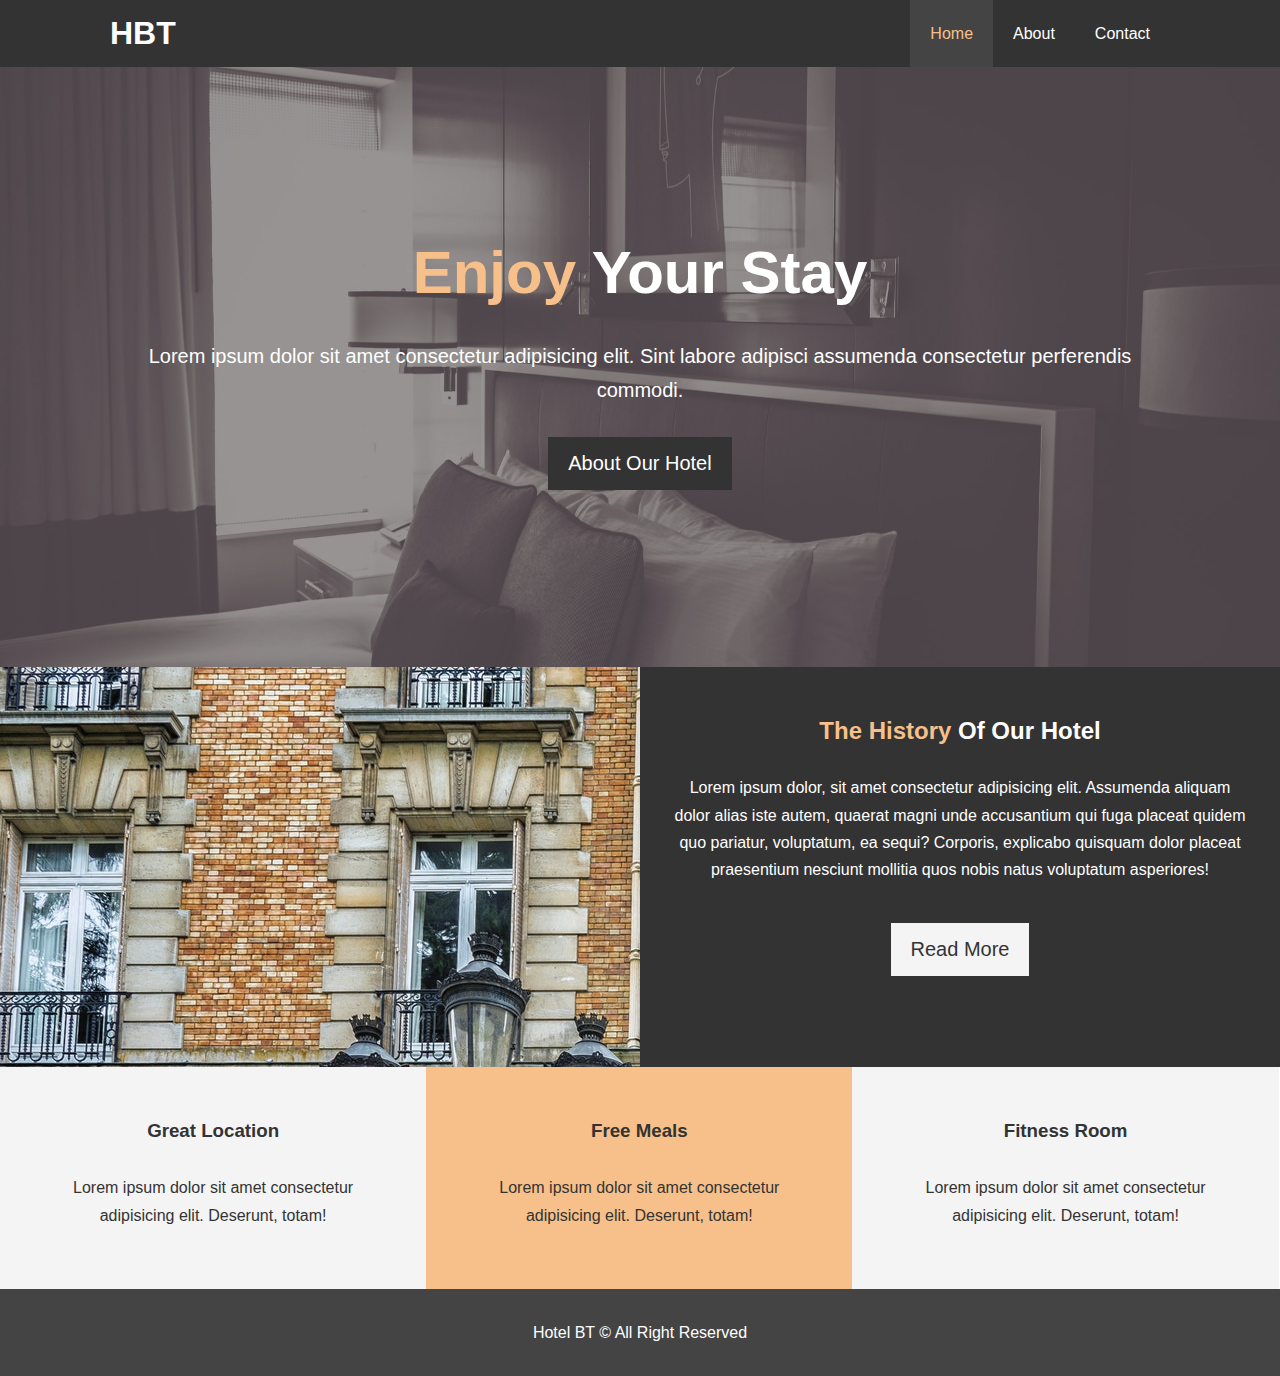
<file: index.html>
<!DOCTYPE html>
<html lang="en">
  <head>
    <meta charset="UTF-8" />
    <meta http-equiv="X-UA-Compatible" content="IE=edge" />
    <meta name="viewport" content="width=device-width, initial-scale=1.0" />
    <meta
      name="description"
      content="Welcome to the most extraordinary hotel in Tel-aviv"
    />
    <meta name="keywords" content="hotel,tel-aviv hotel" />
    <link
      rel="stylesheet"
      href="https://use.fontawesome.com/releases/v5.6.1/css/all.css"
      integrity="sha384-gfdkjb5BdAXd+lj+gudLWI+BXq4IuLW5IT+brZEZsLFm++aCMlF1V92rMkPaX4PP"
      crossorigin="anonymous"
    />
    <link rel="stylesheet" href="css/style.css" />
    <link
      rel="stylesheet"
      media="screen and (max-width:768px)"
      href="css/mobile.css"
    />
    <title>Hotel BT | Welcome</title>
  </head>
  <body>
    <header>
      <nav id="navbar">
        <div class="container">
          <h1 class="logo"><a href="index.html">HBT</a></h1>
          <ul>
            <li><a class="current" href="index.html">Home</a></li>
            <li><a href="about.html">About</a></li>
            <li><a href="contact.html">Contact</a></li>
          </ul>
        </div>
      </nav>

      <div id="showcase">
        <div class="container">
          <div class="showcase-content">
            <h1><span class="text-primary"> Enjoy</span> Your Stay</h1>
            <p class="lead">
              Lorem ipsum dolor sit amet consectetur adipisicing elit. Sint
              labore adipisci assumenda consectetur perferendis commodi.
            </p>
            <a class="btn" href="about.html">About Our Hotel</a>
          </div>
        </div>
      </div>
    </header>
    <section id="home-info" class="bg-dark">
      <div class="info-img"></div>
      <div class="info-content">
        <h2><span class="text-primary">The History</span> Of Our Hotel</h2>
        <p>
          Lorem ipsum dolor, sit amet consectetur adipisicing elit. Assumenda
          aliquam dolor alias iste autem, quaerat magni unde accusantium qui
          fuga placeat quidem quo pariatur, voluptatum, ea sequi? Corporis,
          explicabo quisquam dolor placeat praesentium nesciunt mollitia quos
          nobis natus voluptatum asperiores!
        </p>
        <a href="about.html" class="btn btn-light">Read More</a>
      </div>
    </section>
    <section id="features">
      <div class="box bg-light">
        <i class="fas fa-hotel fa-3x"></i>
        <h3>Great Location</h3>
        <p>
          Lorem ipsum dolor sit amet consectetur adipisicing elit. Deserunt,
          totam!
        </p>
      </div>
      <div class="box bg-primary">
        <i class="fas fa-utensils fa-3x"></i>
        <h3>Free Meals</h3>
        <p>
          Lorem ipsum dolor sit amet consectetur adipisicing elit. Deserunt,
          totam!
        </p>
      </div>
      <div class="box bg-light">
        <i class="fas fa-dumbbell fa-3x"></i>
        <h3>Fitness Room</h3>
        <p>
          Lorem ipsum dolor sit amet consectetur adipisicing elit. Deserunt,
          totam!
        </p>
      </div>
    </section>
    <div class="clr"></div>
    <footer id="main-footer">
      <p>Hotel BT &copy; All Right Reserved</p>
    </footer>
  </body>
</html>
</file>
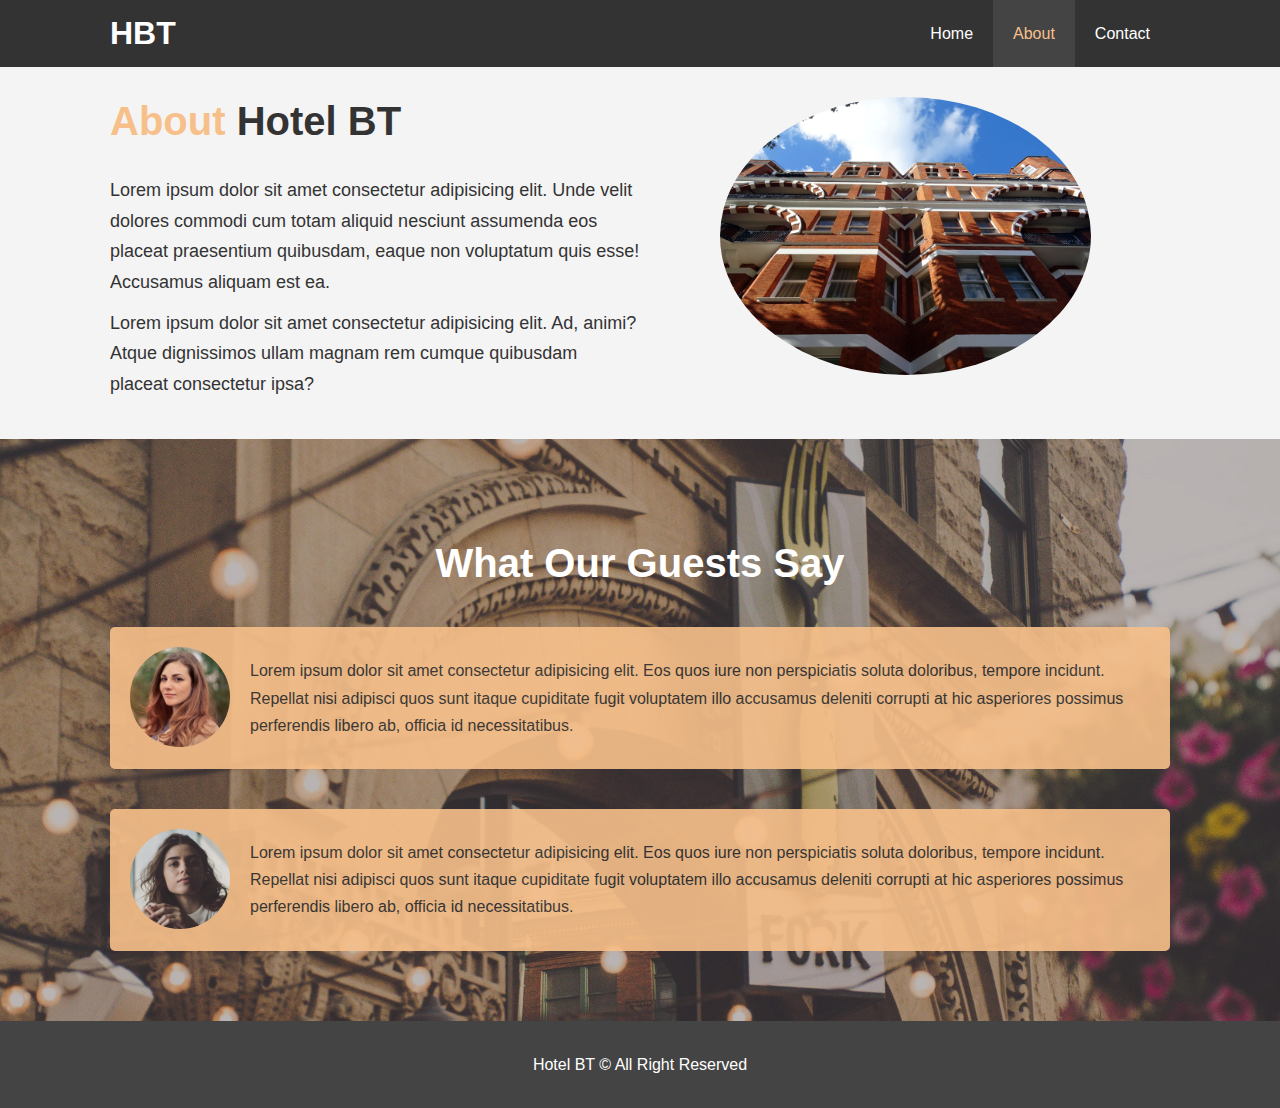
<file: about.html>
<!DOCTYPE html>
<html lang="en">
  <head>
    <meta charset="UTF-8" />
    <meta http-equiv="X-UA-Compatible" content="IE=edge" />
    <meta name="viewport" content="width=device-width, initial-scale=1.0" />
    <meta
      name="description"
      content="Welcome to the most extraordinary hotel in Tel-aviv"
    />
    <meta name="keywords" content="hotel,tel-aviv hotel" />

    <link rel="stylesheet" href="css/style.css" />
    <link
      rel="stylesheet"
      media="screen and (max-width:768px)"
      href="css/mobile.css"
    />
    <title>About</title>
  </head>
  <body>
    <header>
      <nav id="navbar">
        <div class="container">
          <h1 class="logo"><a href="index.html">HBT</a></h1>
          <ul>
            <li><a href="index.html">Home</a></li>
            <li><a class="current" href="about.html">About</a></li>
            <li><a href="contact.html">Contact</a></li>
          </ul>
        </div>
      </nav>
    </header>
    <section id="about-info" class="bg-light py-3">
      <div class="container">
        <div class="info-left">
          <h1 class="l-heading">
            <span class="text-primary">About</span> Hotel BT
          </h1>
          <p>
            Lorem ipsum dolor sit amet consectetur adipisicing elit. Unde velit
            dolores commodi cum totam aliquid nesciunt assumenda eos placeat
            praesentium quibusdam, eaque non voluptatum quis esse! Accusamus
            aliquam est ea.
          </p>
          <p>
            Lorem ipsum dolor sit amet consectetur adipisicing elit. Ad, animi?
            Atque dignissimos ullam magnam rem cumque quibusdam placeat
            consectetur ipsa?
          </p>
        </div>
        <div class="info-right">
          <img src="./img/photo-2.jpg" alt="hotel" />
        </div>
      </div>
    </section>
    <div class="clr"></div>

    <section id="testimonials" class="py-3">
      <div class="container">
        <h2 class="l-heading">What Our Guests Say</h2>
        <div class="testimonial bg-primary">
          <img src="./img/person-1.jpg" alt="person1" />
          <p>
            Lorem ipsum dolor sit amet consectetur adipisicing elit. Eos quos
            iure non perspiciatis soluta doloribus, tempore incidunt. Repellat
            nisi adipisci quos sunt itaque cupiditate fugit voluptatem illo
            accusamus deleniti corrupti at hic asperiores possimus perferendis
            libero ab, officia id necessitatibus.
          </p>
        </div>
        <div class="testimonial bg-primary">
          <img src="./img/person-2.jpg" alt="person2" />
          <p>
            Lorem ipsum dolor sit amet consectetur adipisicing elit. Eos quos
            iure non perspiciatis soluta doloribus, tempore incidunt. Repellat
            nisi adipisci quos sunt itaque cupiditate fugit voluptatem illo
            accusamus deleniti corrupti at hic asperiores possimus perferendis
            libero ab, officia id necessitatibus.
          </p>
        </div>
      </div>
    </section>

    <footer id="main-footer">
      <p>Hotel BT &copy; All Right Reserved</p>
    </footer>
  </body>
</html>
</file>
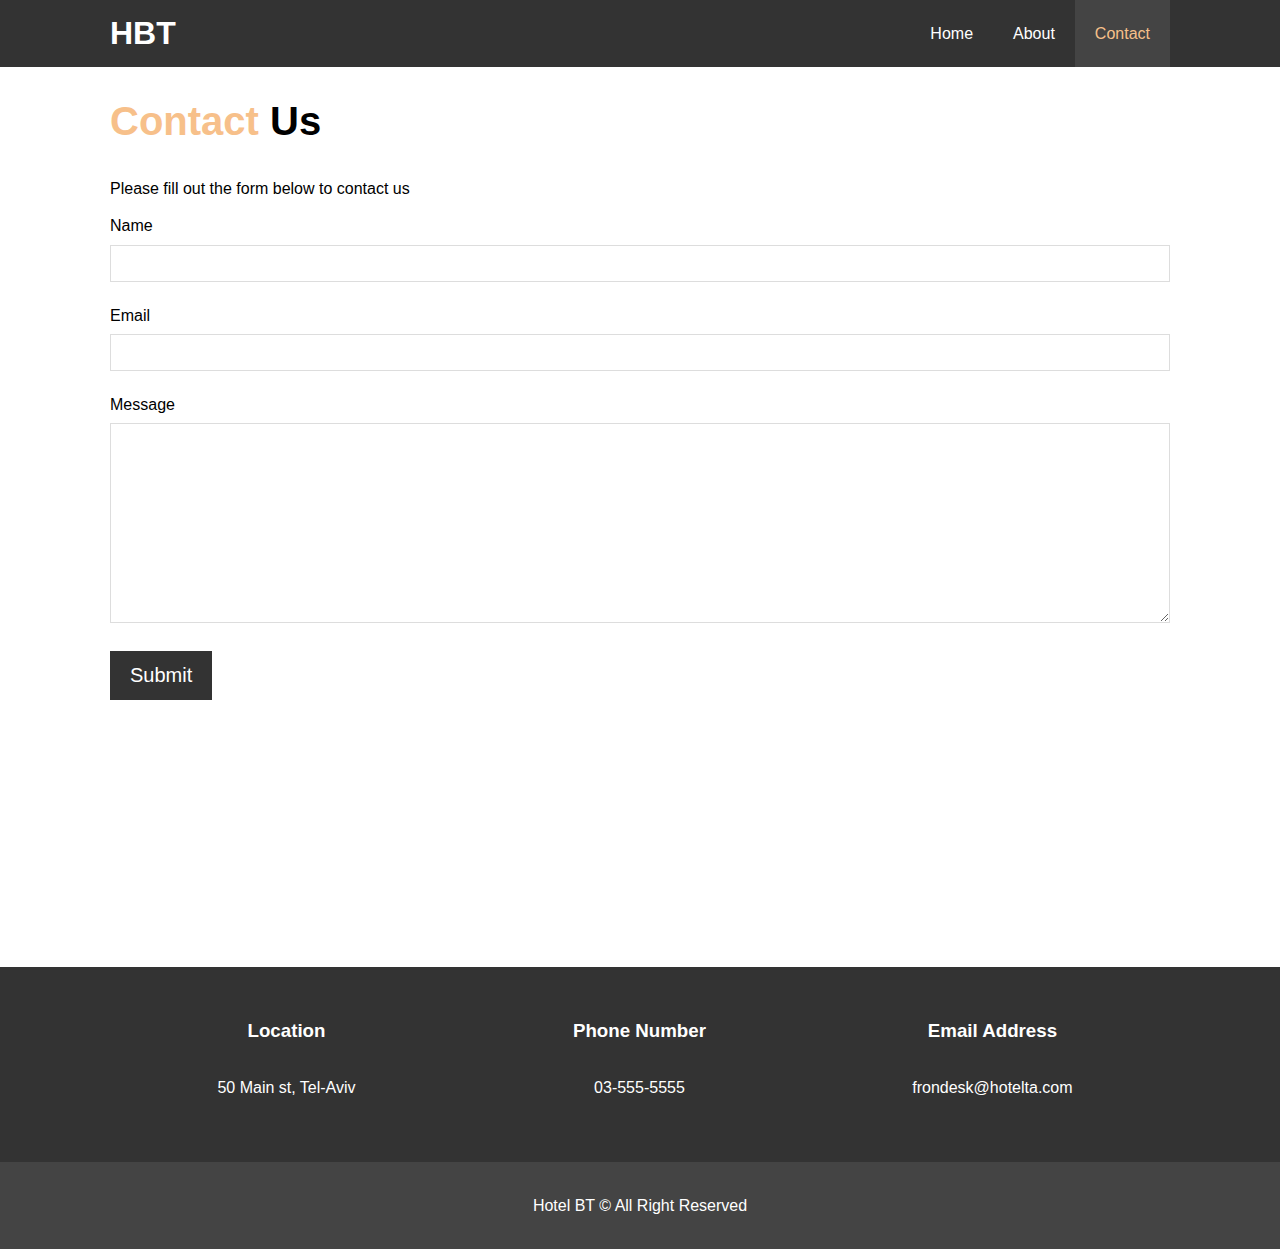
<file: contact.html>
<!DOCTYPE html>
<html lang="en">
  <head>
    <meta charset="UTF-8" />
    <meta http-equiv="X-UA-Compatible" content="IE=edge" />
    <meta name="viewport" content="width=device-width, initial-scale=1.0" />
    <meta
      name="description"
      content="Welcome to the most extraordinary hotel in Tel-aviv"
    />
    <meta name="keywords" content="hotel,tel-aviv hotel" />
    <link
      rel="stylesheet"
      href="https://use.fontawesome.com/releases/v5.6.1/css/all.css"
      integrity="sha384-gfdkjb5BdAXd+lj+gudLWI+BXq4IuLW5IT+brZEZsLFm++aCMlF1V92rMkPaX4PP"
      crossorigin="anonymous"
    />
    <link rel="stylesheet" href="css/style.css" />
    <link
      rel="stylesheet"
      media="screen and (max-width:768px)"
      href="css/mobile.css"
    />
    <title>Contact</title>
  </head>
  <body>
    <header>
      <nav id="navbar">
        <div class="container">
          <h1 class="logo"><a href="index.html">HBT</a></h1>
          <ul>
            <li><a href="index.html">Home</a></li>
            <li><a href="about.html">About</a></li>
            <li><a class="current" href="contact.html">Contact</a></li>
          </ul>
        </div>
      </nav>
    </header>
    <section id="contact-form" class="py-3">
      <div class="container">
        <h1 class="l-heading"><span class="text-primary">Contact</span> Us</h1>
        <p>Please fill out the form below to contact us</p>
        <form action="process.php">
          <div class="form-group">
            <label for="name">Name</label>
            <input type="text" id="name" name="name" />
          </div>

          <div class="form-group">
            <label for="email">Email</label>
            <input type="email" id="email" name="email" />
          </div>

          <div class="form-group">
            <label for="message">Message</label>
            <textarea name="message" id="message"></textarea>
          </div>
          <button type="submit" class="btn">Submit</button>
        </form>
      </div>
    </section>

    <section id="contact-info" class="bg-dark">
      <div class="container">
        <div class="box">
          <i class="fas fa-hotel fa-3x"></i>
          <h3>Location</h3>
          <p>50 Main st, Tel-Aviv</p>
        </div>
        <div class="box">
          <i class="fas fa-phone fa-3x"></i>
          <h3>Phone Number</h3>
          <p>03-555-5555</p>
        </div>
        <div class="box">
          <i class="fas fa-envelope fa-3x"></i>
          <h3>Email Address</h3>
          <p>frondesk@hotelta.com</p>
        </div>
      </div>
    </section>

    <footer id="main-footer">
      <p>Hotel BT &copy; All Right Reserved</p>
    </footer>
  </body>
</html>
</file>
<file: css/mobile.css>
#navbar .logo {
  float: none;
  text-align: center;
}

#navbar ul,
#navbar ul li {
  float: none;
}

#navbar ul li a {
  padding: 5px;
  border-bottom: #444 dotted 1px;
}

/* Showcase */
#showcase {
  height: 100%;
}

.showcase-content {
  padding-top: 70px;
  padding-bottom: 30px;
}

/* Home Info */
.info-img {
  display: none;
}

.info-content {
  float: none;
  width: 100%;
}

.info-content {
  padding-top: 20px;
}

/* Boxes */
.box {
  float: none;
  width: 100%;
}

/* About Info */

.info-right,
.info-left {
  float: none;
  width: 100%;
}

.l-heading {
  text-align: center;
}

.info-right {
  margin-top: 30px;
}

/*Contact */

#contact-info .box {
  border-bottom: #444 dotted 1px;
}
</file>
<file: css/style.css>
/* Reset */
* {
  margin: 0;
  padding: 0;
  box-sizing: border-box;
}

/* Main Styling */
html,
body {
  font-family: "Segoe UI", Tahoma, Geneva, Verdana, sans-serif;
  line-height: 1.7em;
}

a {
  color: #333;
  text-decoration: none;
}

h1,
h2,
h3 {
  padding-bottom: 20px;
}
p {
  margin: 10px 0;
}

/* UtilityClasses */
.container {
  margin: auto;
  max-width: 1100px;
  overflow: auto;
  padding: 0 20px;
}

.text-primary {
  color: #f7c08a;
}

.lead {
  font-size: 20px;
}

.btn {
  display: inline-block;
  background: #333;
  font-size: 20px;
  color: #fff;
  padding: 13px 20px;
  border: none;
  cursor: pointer;
}

.btn:hover {
  background: #f7c08a;
}

.btn-light {
  background: #f4f4f4;
  color: #333;
}

.bg-dark {
  background: #333;
  color: #fff;
}
.bg-light {
  background: #f4f4f4;
  color: #333;
}
.bg-primary {
  color: #333;
  background: #f7c08a;
}

.clr {
  clear: both;
}

.l-heading {
  font-size: 40px;
  line-height: 1.2;
}

/* Padding */
.py-1 {
  padding: 10px 0;
}
.py-2 {
  padding: 20px 0;
}
.py-3 {
  padding: 30px 0;
}

/* Navbar */
#navbar {
  background: #333;
  color: #fff;
  overflow: auto;
}

#navbar a {
  color: #fff;
}

#navbar .logo {
  float: left;
  padding-top: 20px;
}

#navbar ul {
  float: right;
  list-style: none;
}

#navbar ul li {
  float: left;
}

#navbar ul li a {
  display: block;
  padding: 20px;
  text-align: center;
}

#navbar ul li a:hover,
#navbar ul li a.current {
  background: #444;
  color: #f7c08a;
}

/* Showcase */
#showcase {
  background: url("../img/showcase.jpg") no-repeat center center/cover;
  height: 600px;
}
.showcase-content {
  color: #fff;
  text-align: center;
  padding-top: 170px;
}

.showcase-content h1 {
  font-size: 60px;
  line-height: 1.2em;
}

.showcase-content p {
  padding-bottom: 20px;
  line-height: 1.7em;
}
/* Home Info */
#home-info {
  height: 400px;
}

.info-img {
  float: left;
  width: 50%;
  background: url("../img/photo-1.jpg") no-repeat;
  min-height: 100%;
}

.info-content {
  float: right;
  width: 50%;
  height: 100%;
  text-align: center;
  padding: 50px 30px;
  overflow: hidden;
}

.info-content p {
  padding-bottom: 30px;
}

/* Features */
.box {
  float: left;
  width: 33.3%;
  padding: 50px;
  text-align: center;
}

.box i {
  margin-bottom: 10px;
}

/* About Info */

.info-right {
  float: right;
  width: 50%;
  min-height: 100%;
}

.info-right img {
  display: block;
  margin: auto;
  width: 70%;
  border-radius: 50%;
}

.info-left {
  float: left;
  width: 50%;
  min-height: 100%;
  font-size: 18px;
  text-align: left;
  line-height: 1.7em;
}

/* Testimonials */
#testimonials {
  height: 100%;
  background: url("../img/test-bg.jpg") no-repeat center center/cover;
  padding-top: 100px;
}

#testimonials .testimonial {
  border-radius: 5px;
  margin-bottom: 40px;
  padding: 20px;
  opacity: 0.9;
}

#testimonials .testimonial img {
  float: left;
  width: 100px;
  border-radius: 50%;
  margin-right: 20px;
}

#testimonials h2 {
  color: #fff;
  text-align: center;
  padding-bottom: 40px;
}

#contact-form {
  height: 900px;
}

.form-group {
  margin-bottom: 20px;
}

.form-group label {
  display: block;
  margin-bottom: 5px;
}

.form-group input,
.form-group textarea {
  width: 100%;
  padding: 10px;
  border: 1px #ddd solid;
}
.form-group textarea {
  height: 200px;
}

.form-group input:focus,
.form-group textarea:focus {
  outline: none;
  border-color: #f7c08a;
}

/* Footer */
#main-footer {
  background: #444;
  text-align: center;
  color: #fff;
  padding: 20px;
}
</file>
